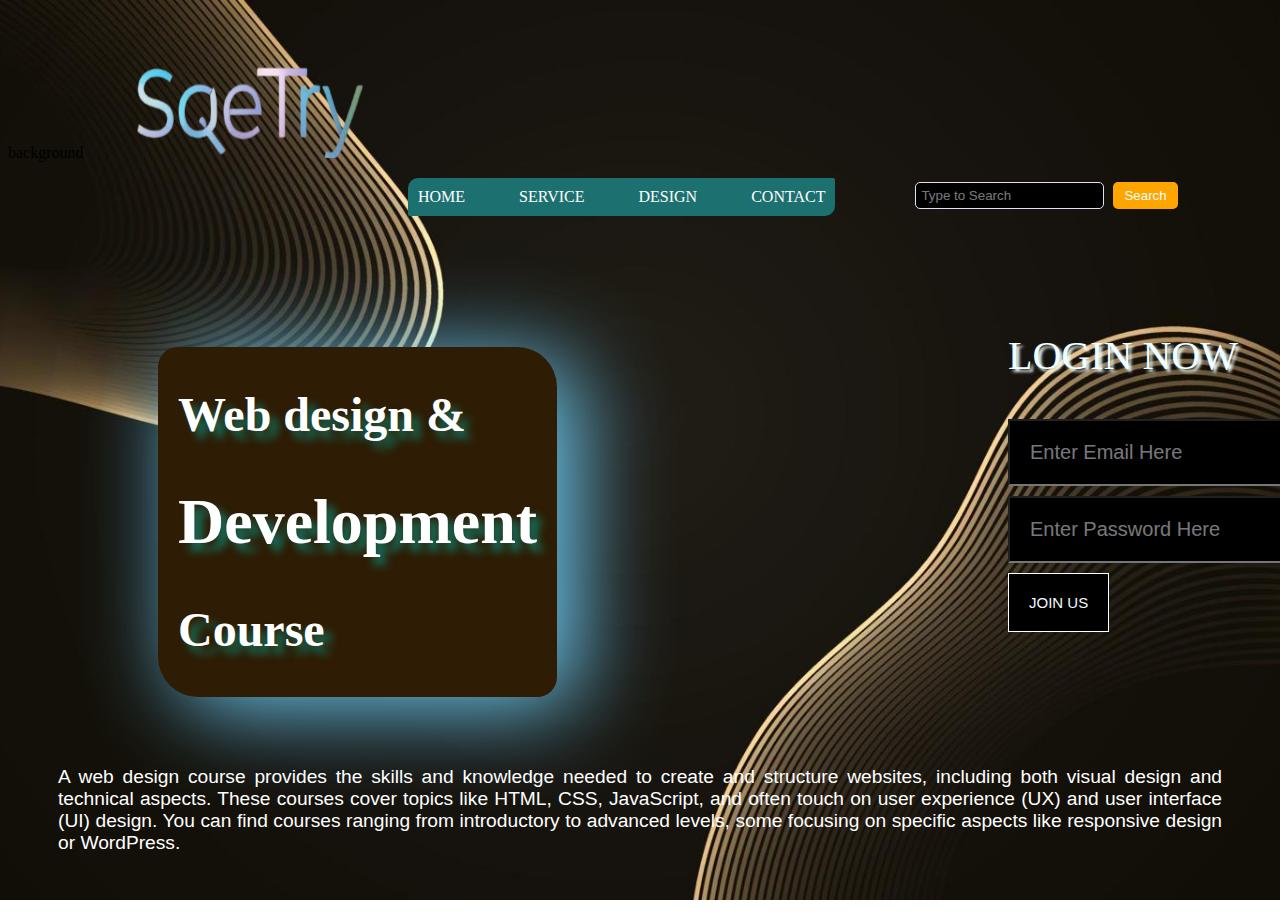
<file: 1.html>
<!DOCTYPE html>
<html lang="en">

<head>
  <meta charset="UTF-8">
  <meta name="viewport" content="width=device-width, initial-scale=1.0">
  <title>Web Development</title>
  <link rel="stylesheet" href="styles/1.css">
  <link rel="shortcut icon" href="images/3d-home-icon-free-png.webp" type="image/x-icon">
  background
</head>

<body>
 
    <!-- naimul's photo -->
    <img src="images/sqetry.png" height="100" width="250" style="margin-left:30px ; margin-top: 50px;" >

   <div class="first">
  <p class="menu">home service design contact </p>
    <search>
      <form><input type="search" placeholder="Type to Search" id="searchq">
        <input type="submit" value="Search" id="search">
      </form>
    </search>

  </p>
  </div>
     </div>
    <div class="login">
      <p class="one">LOGIN NOW</p>
    <form action="login" class="form">
      <input type="text" name="" id="email" placeholder="Enter Email Here">
 <br><input type="text" name="" id="pass" placeholder="Enter Password Here">
    </form>
  <input type="submit" id = "join"value="JOIN US">

  </div>
<!-- <div class="login">
    <form action="login" class="form">
      <input type="text" name="" id="email" value="Enter Email Here">
 <br><input type="text" name="" id="pass" value="Enter Password Here">
    </form>
  <input type="submit" id = "join"value="JOIN US">

  </div> -->
 
  <div class="heading">
  
    <h2 class="h2">Web design &</h2>

    <h1 id="h1">Development</h1>
    <h2 class="h2">Course</h2>


 </div>
    <p class="para1">
      A web design course provides the skills and knowledge needed to create and structure websites, including both
      visual design and technical aspects. These courses cover topics like HTML, CSS, JavaScript, and often touch on
      user experience (UX) and user interface (UI) design. You can find courses ranging from introductory to advanced
      levels, some focusing on specific aspects like responsive design or WordPress.


    </p>
  

  
 


</body>

</html>
</file>
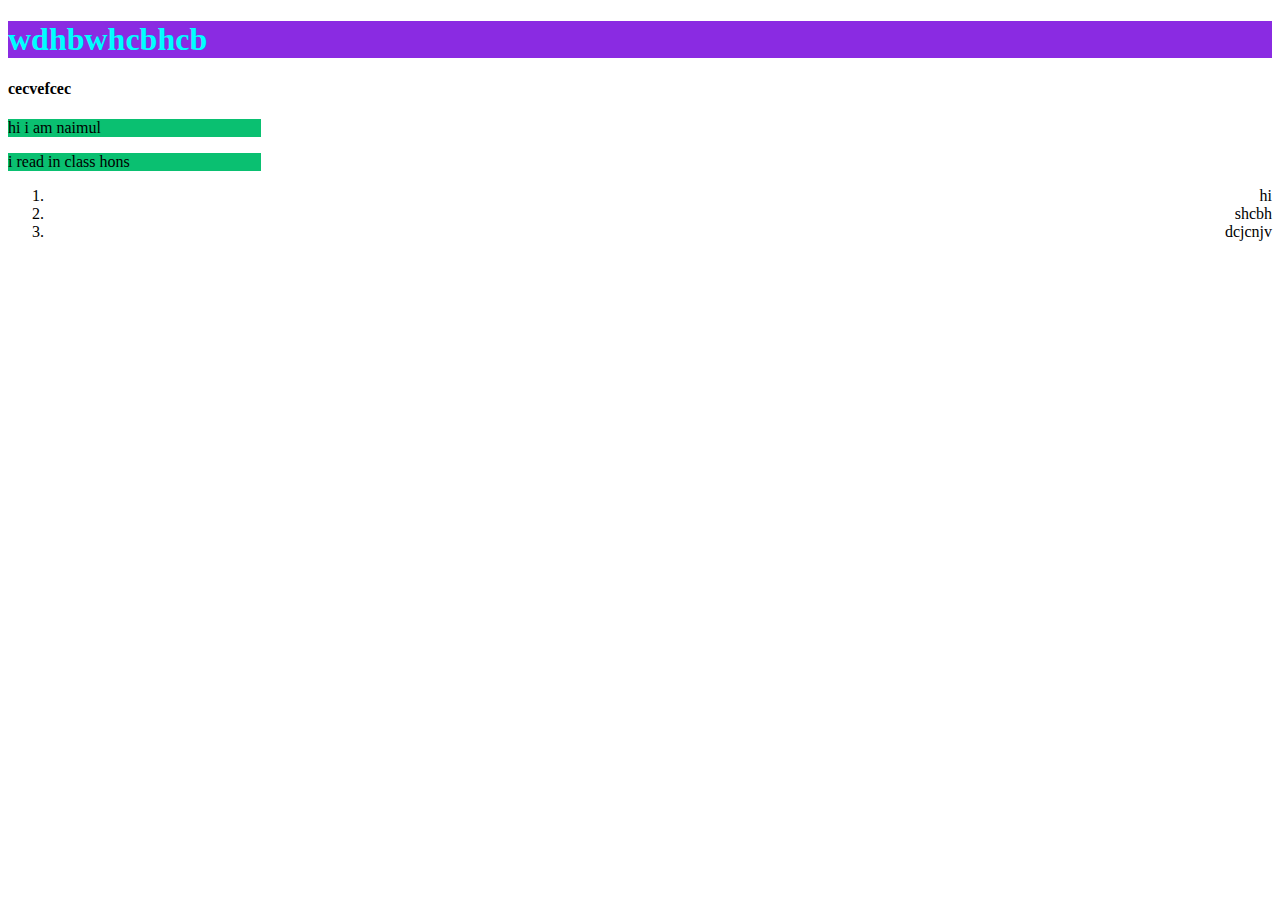
<file: first.html>
<!DOCTYPE html>
<html lang="en">
<head>
    <meta charset="UTF-8">
    <meta name="viewport" content="width=device-width, initial-scale=1.0">
    <title>Document</title>
    <style>
        h1{
            color: aqua;
        }
        #new{
            background-color: blueviolet;
        }
        p{
            background-color: rgb(10, 192, 113);
            width: 20%;
        }
        li{
            text-align: right;
        }
    </style>
</head>
<body>
    <h1 id="new">wdhbwhcbhcb</h1>
    <h4>cecvefcec</h4>
    <p>hi i am naimul</p>
    <p>i read in class hons</p><ol>
        <li>hi
        
        </li>
        <li>shcbh</li>
        <li>dcjcnjv</li>
    </ol>

</body>
</html>
</file>
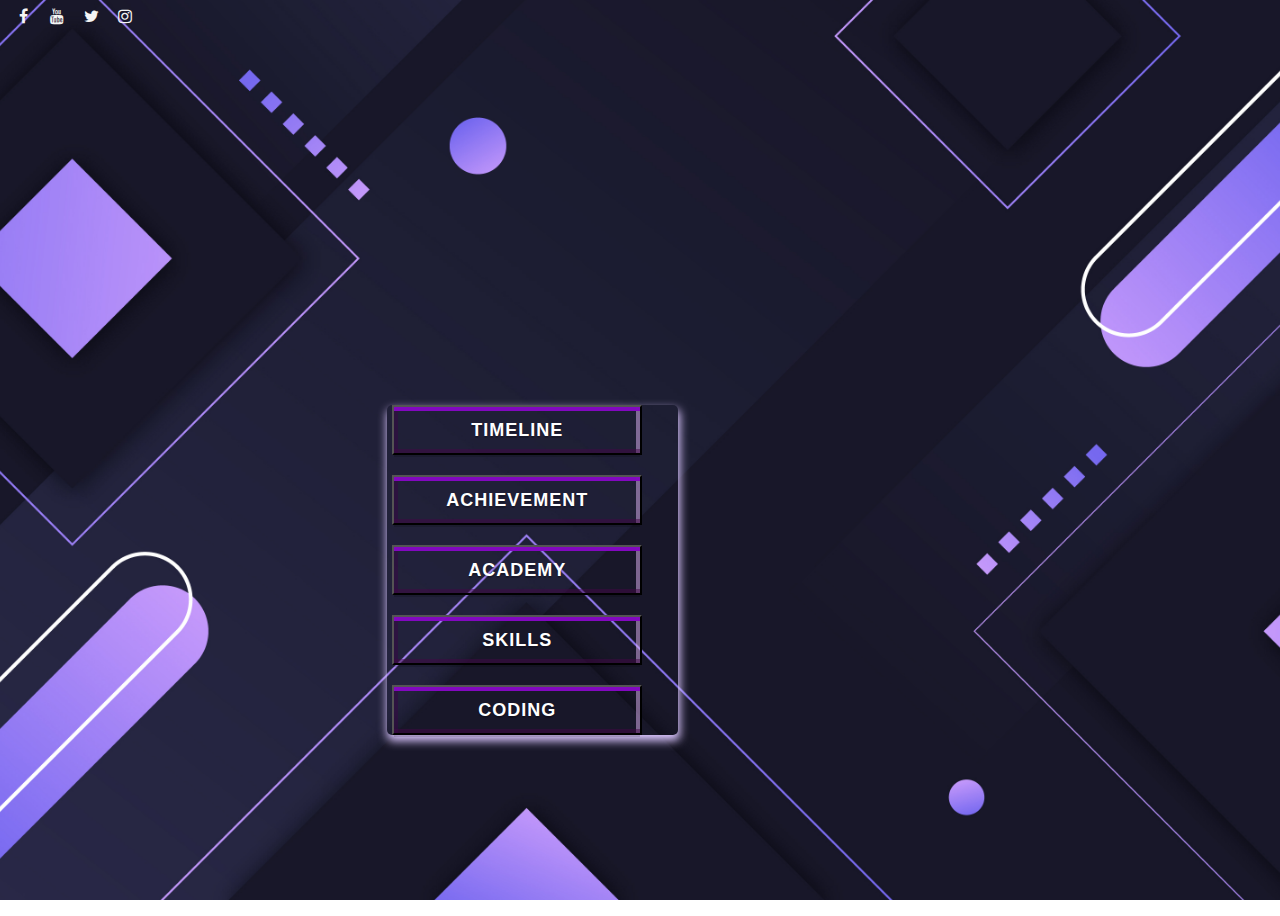
<file: home.html>
<!DOCTYPE html>
<html lang="en">

<head>
    <meta charset="UTF-8">
    <meta name="viewport" content="width=device-width, initial-scale=1.0">
    <title>My first project </title>
    <link rel="stylesheet" href="styles/page1.css">
    <link rel="stylesheet" href="https://cdnjs.cloudflare.com/ajax/libs/font-awesome/4.7.0/css/font-awesome.min.css">
</head>

<body>
    

    <a href="#" class="fa fa-facebook"></a>
        <a href="#" class="fa fa-youtube"></a>
        <a href="#" class="fa fa-twitter"></a>
        <a href="#" class="fa fa-instagram"></a>





    <div class="jk">

        <button class="button">Timeline</button> <button class="button">Achievement</button>
        <button class="button">Academy</button> <button class="button">Skills</button> <button
            class="button">Coding</button>
    </div>

    <!-- <div class="con">

       
    </div> -->

</body>

</html>
</file>
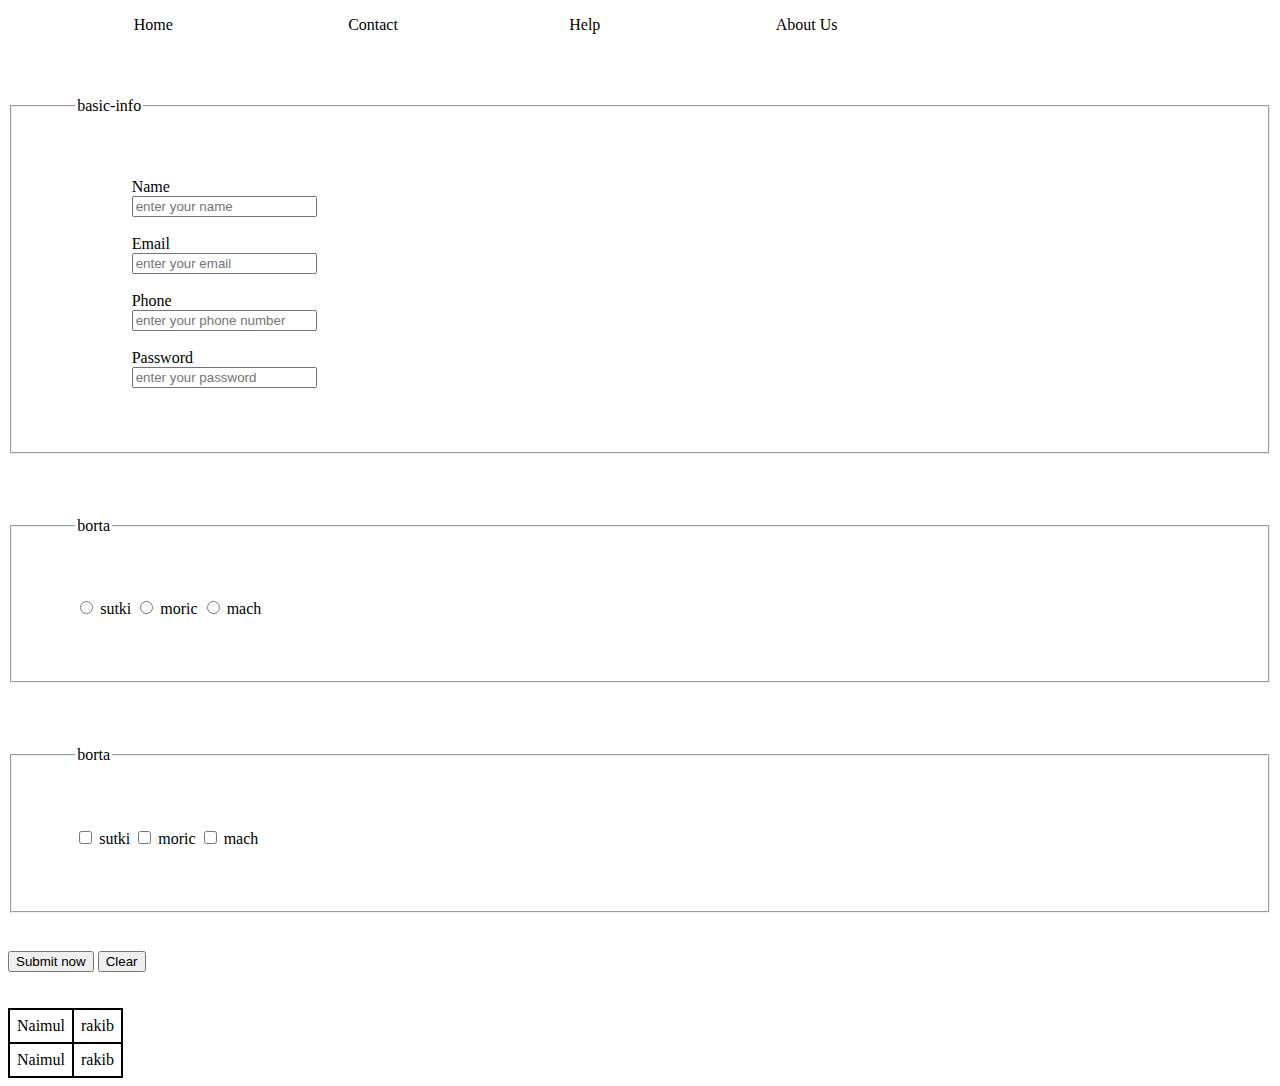
<file: module4.html>
<!DOCTYPE html>
<html lang="en">
<head>
    <meta charset="UTF-8">
    <meta name="viewport" content="width=device-width, initial-scale=1.0">
    <title>Document</title>
    <link rel="stylesheet" href="styles/module4.css">
</head>

<header></header>
<main>


<nav>

    <ul><li>Home</li> <li>Contact</li><li>Help</li> <li>About Us</li></ol>
</nav>
<!-- form -->

<form class="basic-info">

    <fieldset class="details"><legend>basic-info</legend>
    <label for="name">Name</label>
    <input type="text" name="name" id="name" placeholder="enter your name"><br>
    <label for="email">Email</label>
    <input type="text" name="email" id="email" placeholder="enter your email">
    <br><label for="phone">Phone</label>
    <input type="text" name="phone" id="phone" placeholder="enter your phone number">
   <br> <label for="password">Password</label>
    <input type="text" name="password" id="password" placeholder="enter your password">
    
    </fieldset>
    <fieldset><legend>borta</legend>
      <input type="radio" name="borta" id="sutki">
      <label for="sutki">sutki</label>
        <input type="radio" name="borta" id="moric">
      <label for="moric">moric</label>
        <input type="radio" name="borta" id="mach">
      <label for="mach">mach</label>

    
    </fieldset>
      <fieldset><legend>borta</legend>
      <input type="checkbox" name="borta" id="sutki">
      <label for="sutki">sutki</label>
        <input type="checkbox" name="borta" id="moric">
      <label for="moric">moric</label>
        <input type="checkbox" name="borta" id="mach">
      <label for="mach">mach</label>

    
    </fieldset>
    <input type="submit" value="Submit now">
    <input type="reset" value="Clear">
    </main>
</form>



<br><br>
<table>
<tbody>
  <tr> <td>Naimul</td> <td>rakib</td> </tr>

  <tr> <td>Naimul</td> <td>rakib</td> </tr>
</tbody>
</table>


<body>
    
</body>
</html>
</file>
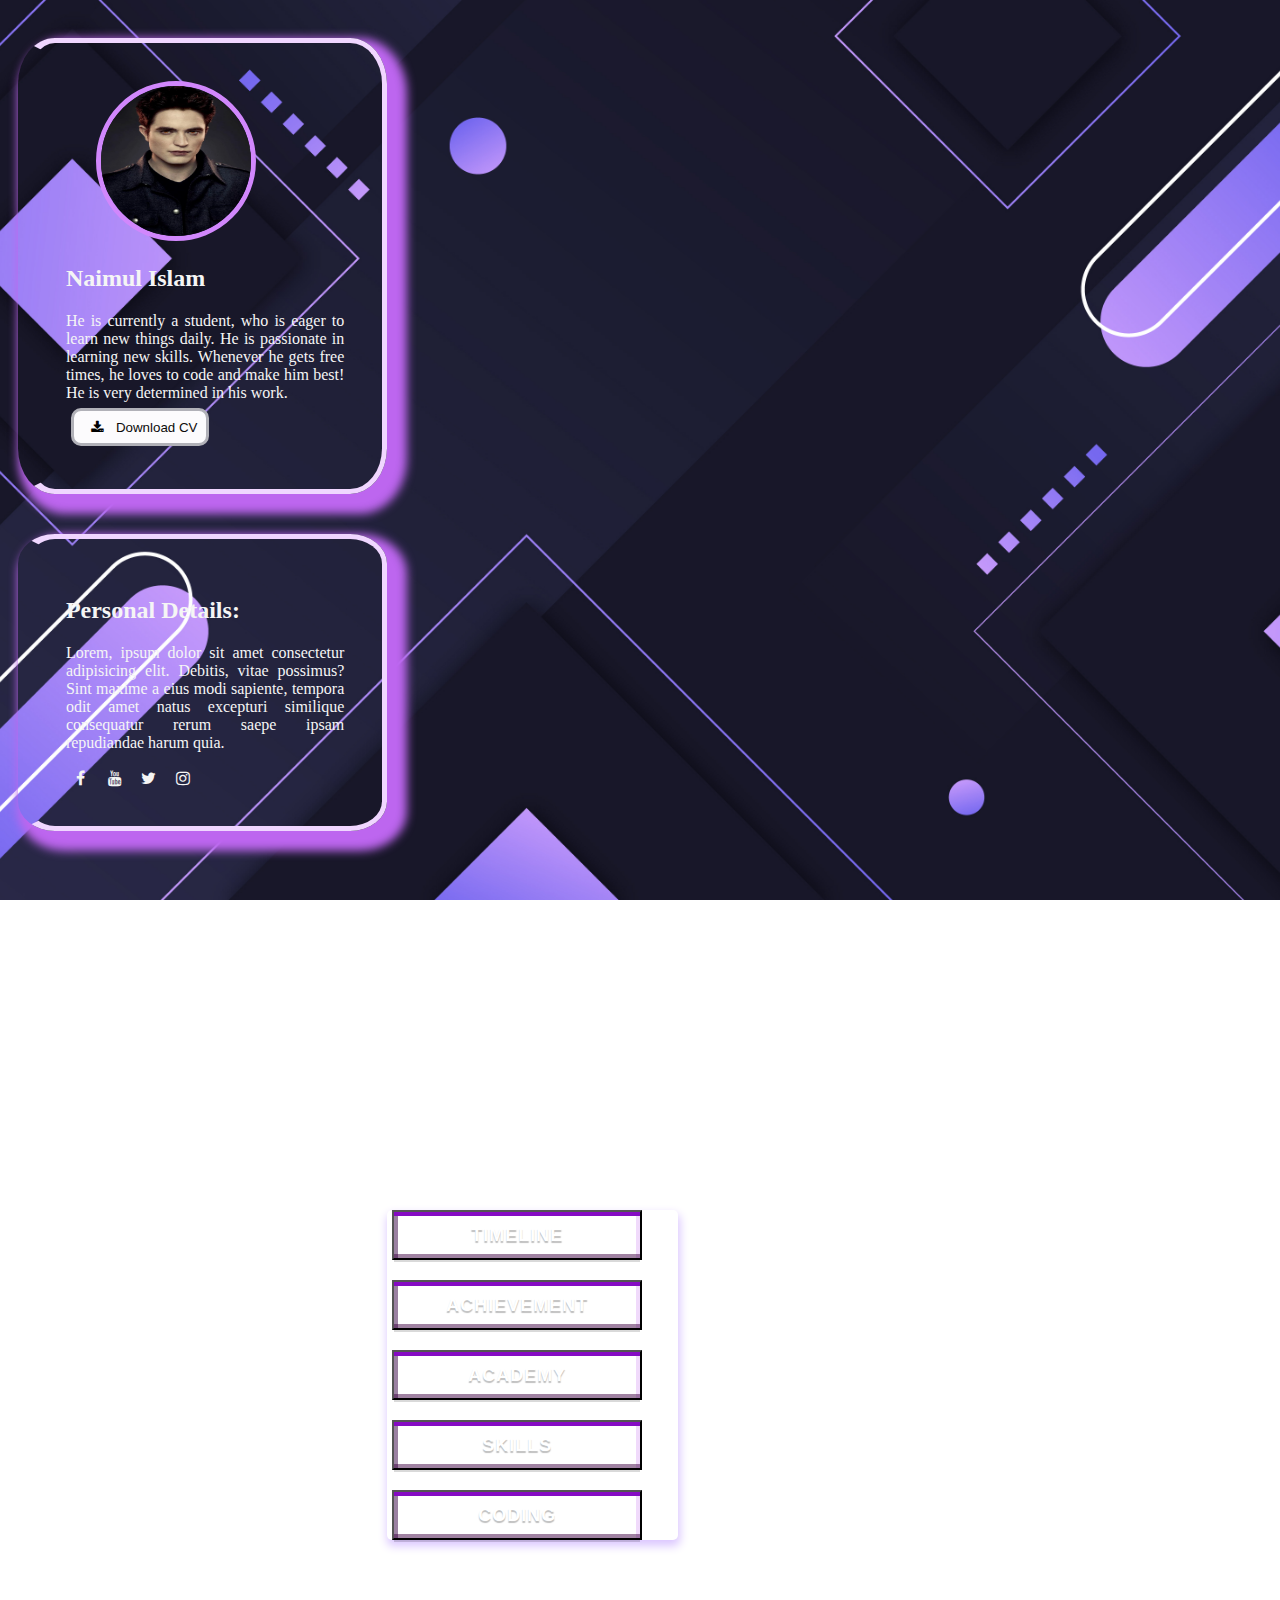
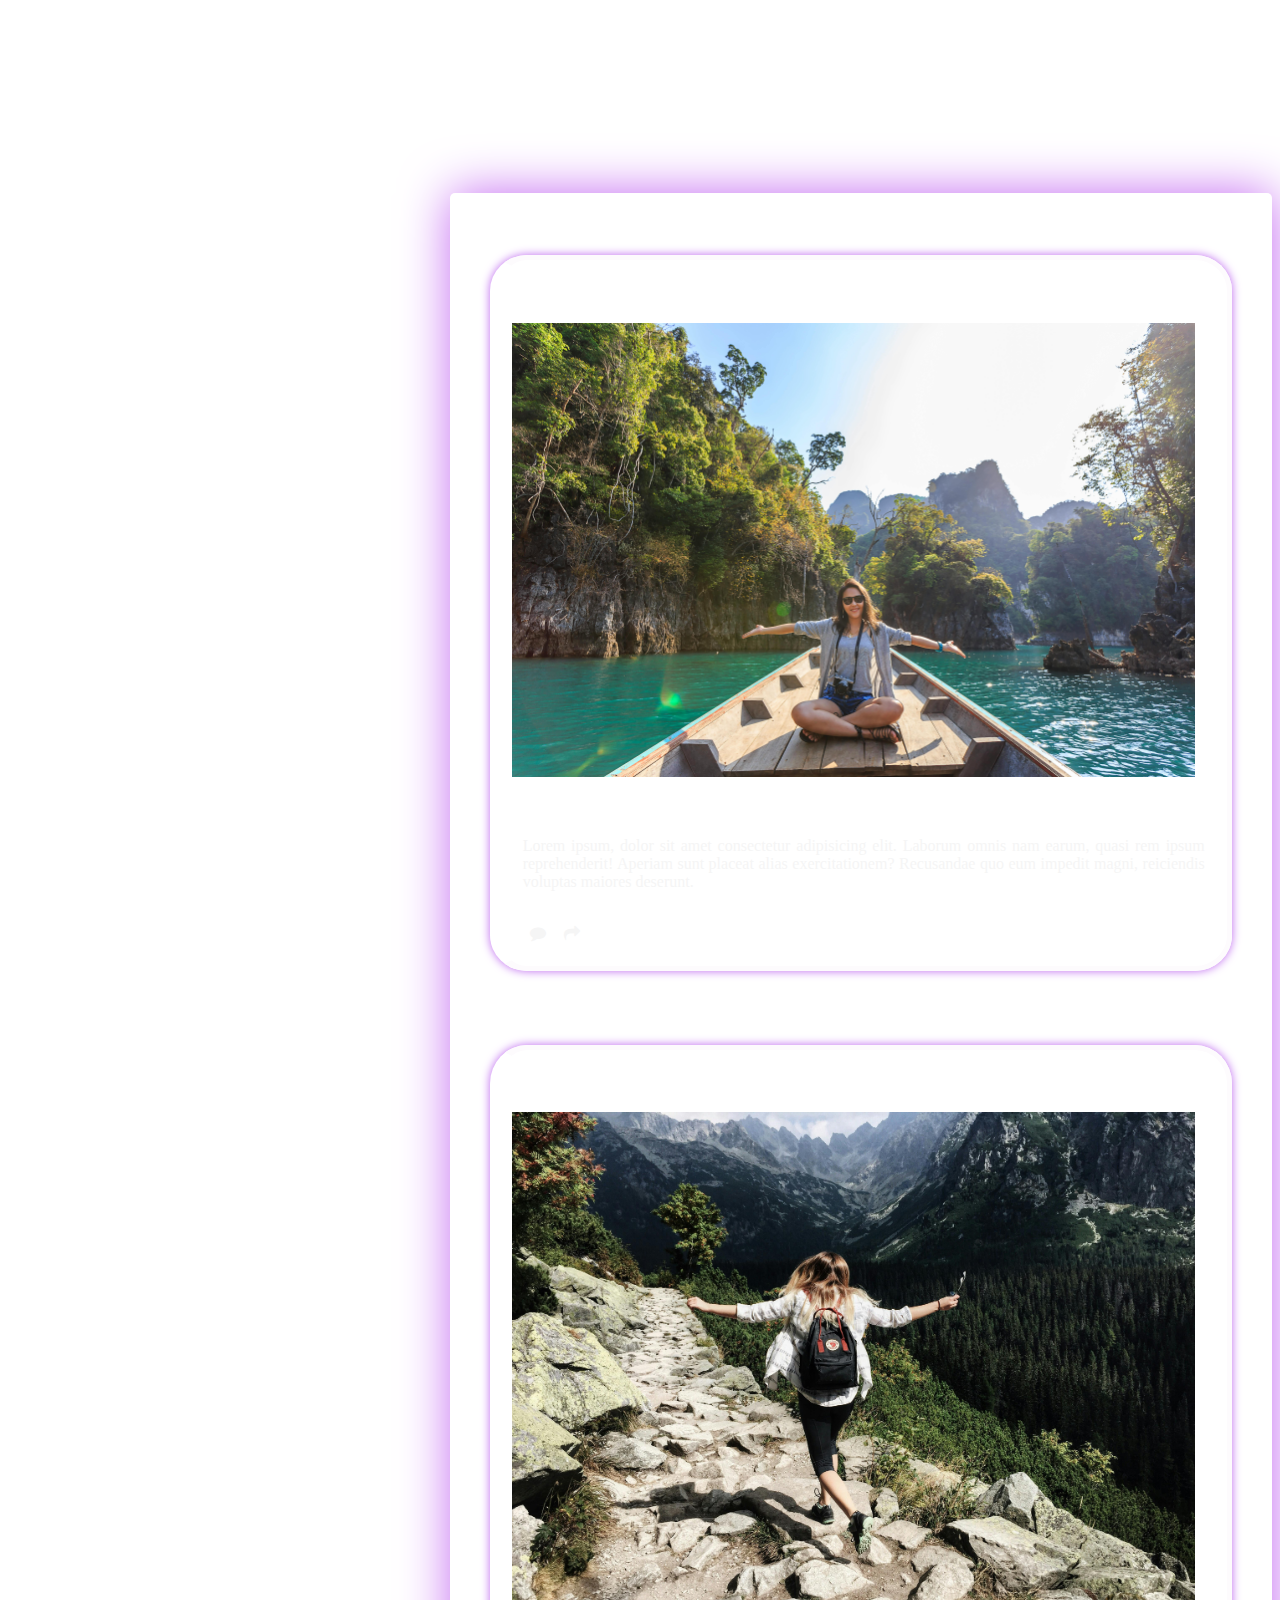
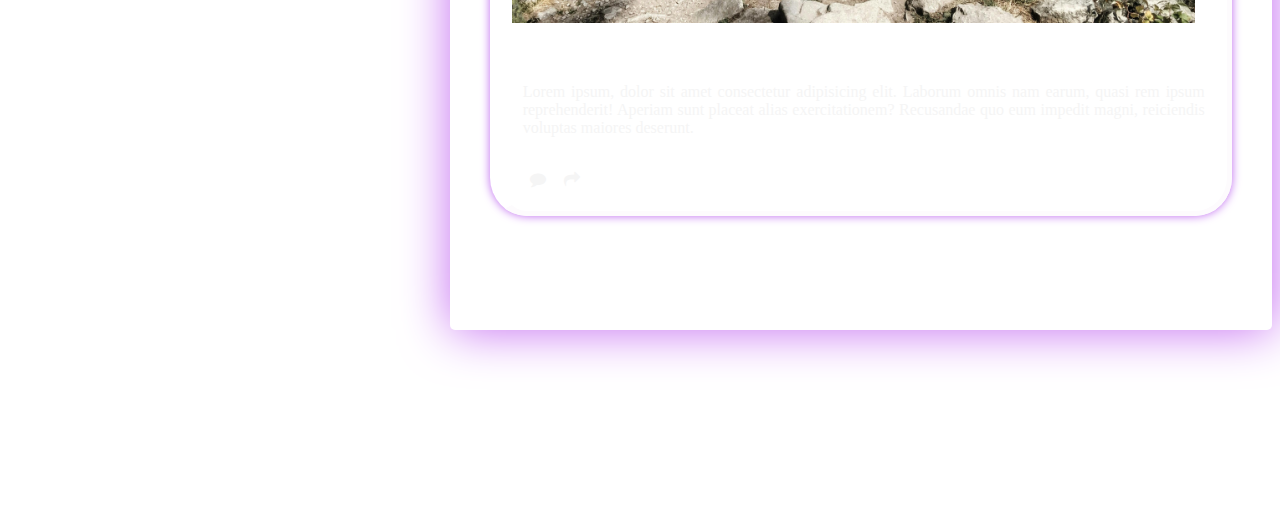
<file: page1.html>
<!DOCTYPE html>
<html lang="en">

<head>
    <meta charset="UTF-8">
    <meta name="viewport" content="width=device-width, initial-scale=1.0">
    <title>My first project </title>
    <link rel="stylesheet" href="styles/page1.css">
    <link rel="stylesheet" href="https://cdnjs.cloudflare.com/ajax/libs/font-awesome/4.7.0/css/font-awesome.min.css">
</head>

<body>
    <div class="pd">
        <img src="images/twilight.webp" class="profile" height="150px" width="150px"><br>
        <h2>Naimul Islam</h2>
        <p>He is currently a student, who is eager to learn new things daily.
            He is passionate in learning new skills. Whenever he gets free times, he loves to code and make him best!
            He is very determined in his work.

        </p>
        <button class="CV"><a href="#" class="fa fa-download" id="download"></a> Download CV</button>

    </div>

    <div class="p">
        <h2>Personal Details:</h2> Lorem, ipsum dolor sit amet consectetur adipisicing elit. Debitis, vitae possimus?
        Sint maxime a eius modi
        sapiente, tempora odit amet natus excepturi similique consequatur rerum saepe ipsam repudiandae harum quia.
        <br><br><a href="#" class="fa fa-facebook"></a>
        <a href="#" class="fa fa-youtube"></a>
        <a href="#" class="fa fa-twitter"></a>
        <a href="#" class="fa fa-instagram"></a>
    </div>





    <div class="jk">

        <button class="button">Timeline</button> <button class="button">Achievement</button>
        <button class="button">Academy</button> <button class="button">Skills</button> <button
            class="button">Coding</button>
    </div>

    <div class="con">

        <div class="post">

       
            <img src="images/travel.jpg" class="image" alt="" height="100%" width="100%" >
        <br>
         <p>Lorem ipsum, dolor sit amet consectetur adipisicing elit. Laborum omnis nam earum, quasi rem ipsum
            reprehenderit! Aperiam sunt placeat alias exercitationem? Recusandae quo eum impedit magni, reiciendis
            voluptas maiores deserunt.</p> <br>
       <div class="like"> 

        <a href="#" class="fa fa-comment"></a>
        <a href="#" class="fa fa-share" id="oi"></a></div>
        
        
        
        </div>
         <div class="post">

       
            <img class="image" src="images/travel 2.jpg" class="image" alt="" height="100%" width="100%" >
        <br>
         <p>Lorem ipsum, dolor sit amet consectetur adipisicing elit. Laborum omnis nam earum, quasi rem ipsum
            reprehenderit! Aperiam sunt placeat alias exercitationem? Recusandae quo eum impedit magni, reiciendis
            voluptas maiores deserunt.</p> <br>
       <div class="like"> 

        <a href="#" class="fa fa-comment"></a>
        <a href="#" class="fa fa-share" id="oi"></a></div>

    </div>

</body>

</html>
</file>
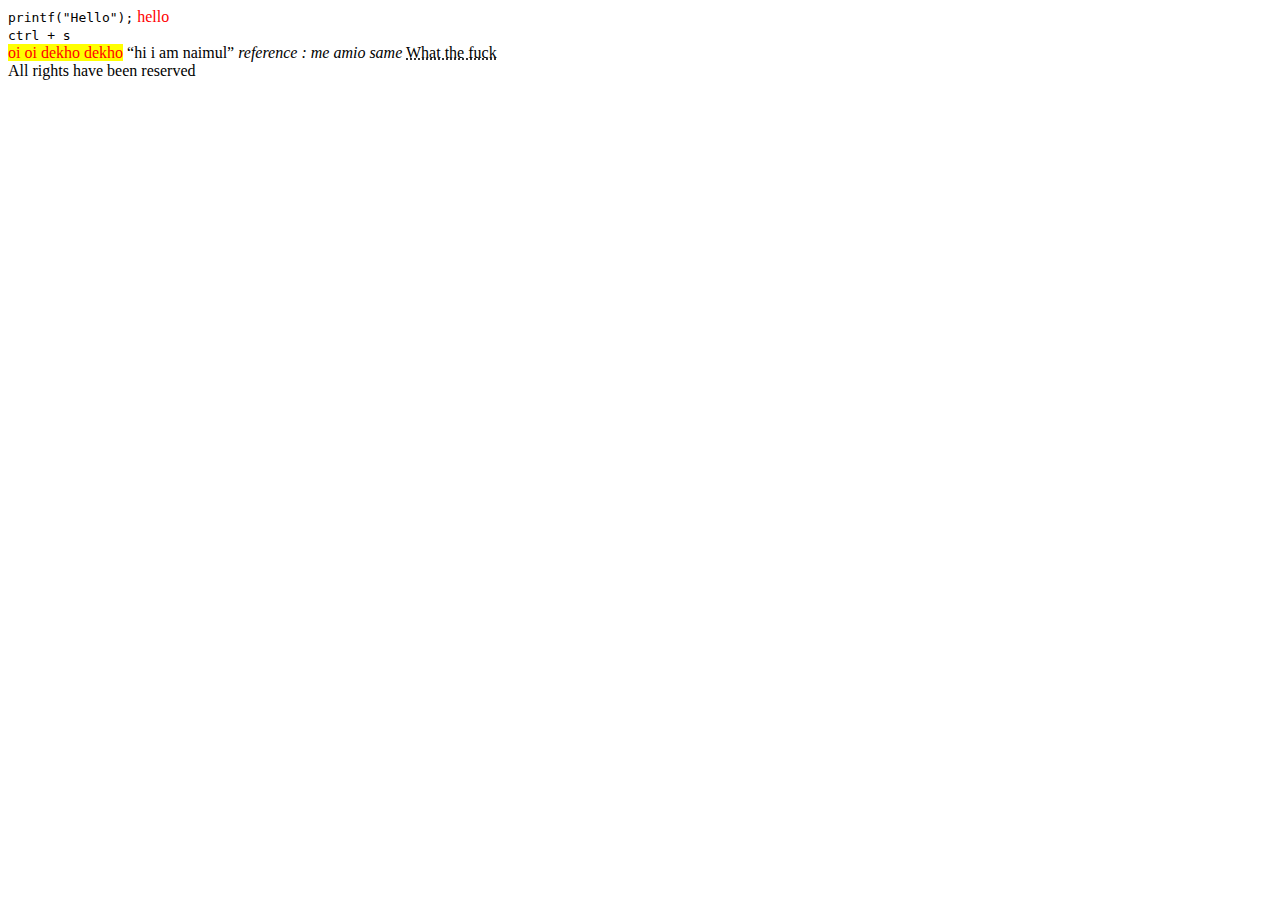
<file: structure.html>
<!DOCTYPE html>
<html lang="en">
<head>
    <meta charset="UTF-8">
    <meta name="structure" content="width=device-width, initial-scale=1.0">
    <link rel="shortcut icon" href="images/3d-home-icon-free-png.webp" type="image/x-icon">
    <title>A Page</title>
</head>
<body>

    <code>printf("Hello");</code>
<span style="color: red;">hello</span>
<br>
<kbd>ctrl + s</kbd>
<br>

<mark style="color:red">oi oi dekho dekho</mark>
<q>hi i am naimul</q>
<cite>reference : me </cite> <i>amio same</i>
<abbr title="WTF">What the fuck</abbr>
    <footer>All rights have been reserved</footer>
</body>
</html>
</file>
<file: styles/1.css>
.first{
    display: inline-flex;
    margin-top: px;
    
}
body {
            background-image: url('../images/webbg.jpg'); /* Replace with your image path/URL */
            background-size: cover; /* Scales image to cover the entire background */
            background-position: center; /* Centers the image */
            background-repeat: no-repeat; /* Prevents image repetition */
            background-attachment: fixed; /* Keeps image fixed during scroll */
            min-height: 100vh; /* Ensures body takes full viewport height */
        }
.main{margin-top: 50px;
font-size: xx-large;
color: red;
text-shadow: 1px 1px  red;

margin-left: 30px;
font-family: Cambria, Cochin, Georgia, Times, 'Times New Roman', serif;}

.menu{
    text-align: left;
    margin-left: 400px;
   text-transform: uppercase;
    word-spacing: 50px;
    background-color: rgb(29, 112, 112);
    color: white;
    border: 10px solid rgb(29, 112, 112);
    border-radius: 10px 2px;
    display: inherit;
    
}
#search{margin-top: 20px;
    margin-left: 5px;
    background-color: orange;
    border: 5px orange solid;
    color: azure;
    border-radius: 5px;
    
}

.heading{
    display: inline-block;
    font-family: 'Times New Roman', Times, serif;
    border: 20px 10px  whitesmoke rgb(14, 14, 67);
    font-size: xx-large;
    margin-left: 150px;
    margin-right: 800px;
    background-color: rgb(46, 28, 4);
    padding-left: 20px;
    padding-right: 20px;
    border-radius: 20px 40px;
    color: white;
    box-shadow: 20px 10px 90px rgb(111, 207, 249);
    text-shadow: 8px 8px 8px rgb(20, 113, 94);
    margin-bottom: 0px;
    margin-top: -600px;

}
#searchq{
    margin-top: 00px;
    margin-left: 80px;
    border:  1px solid;
    border-radius: 5px;
    padding: 5px;
    color: rgb(225, 225, 241);
    background-color: black;
}
input::placeholder { color: rgb(237, 236, 243); 
       opacity: 0.5;            
}

.one{margin-left: 0px;
    font-size: 40px;
    text-align: justify;
   
    
}


.login
{  margin-top: 100px;
    margin-left: 1000px;
   color: blacks;
  color: azure;
  text-shadow: 3px 3px 3px;
   


}
#email{
    background-color: black;
    color: aliceblue;
   /* border-bottom: 1px solid white; */
   font-size: 20px;
   padding: 20px;
}

#pass{margin-top: 10px;
    background-color: black;
    color: aliceblue;
   ;
     font-size: 20px;
   padding: 20px;
    
}
#join{margin-top: 10px;
     font-size: 15px;
     margin-left:0px;
   padding: 20px;

    background-color: black;
    color: aliceblue;
    border: 1px solid white;
    
}

.para1{

    color: white;
    font-size: larger;
    text-align: justify;
    font-family: Verdana, Geneva, Tahoma, sans-serif;
    padding: 50px;

}
</file>
<file: styles/page1.css>
body {
            background-image: url('../images/3395620.jpg'); /* Replace with your image path/URL */
            background-size: cover; /* Scales image to cover the entire background */
            background-position: center; /* Centers the image */
            background-repeat: no-repeat; /* Prevents image repetition */
            background-attachment: fixed; /* Keeps image fixed during scroll */
            min-height: 100vh; /* Ensures body takes full viewport height */
        }

.profile{border-radius:50%;
    margin-left: 30px;
    border: 5px #d187fc solid;
    

}
.pd, .p {  border: 5px solid #f0d6ff;
    border-left: 10px solid transparent;
    /* border-right: 20px solid rgb(4, 10, 82); */

   border-radius: 10%;
   margin-left: 10px;
   margin-top: 3%;
   color: whitesmoke;


    box-shadow: 10px 10px 10px 10px  #bd66ef;
    margin-right:70% ;
    text-align: justify;
    padding: 3%;
  

}


p{
  text-shadow: 5px 5px 5px 5px black;
}
.fa {
  font-size: 30px;
  width: 30px;
  text-align: center;
  text-decoration: none;
  border-radius: 50%;
  color: whitesmoke;
}


#download{
  color: black;
  
}
.CV{
    border: 1px rgb(3, 3, 23) solid;
    background-color: rgb(252, 251, 253);
    padding: 3%;
    color: rgb(12, 11, 11);
    text-decoration: solid;
    text-overflow: ellipsis;
    border-radius: 10px;
    border-style: ridge;
    border: 3px solid  rgb(177, 177, 184);
    
    

}

.personal-details{
    margin-top: 60px;
    text-decoration: underline;
    
    font-weight: 600;
    font-size: larger;
}
.p{
    margin-top: 40px;
}
.jk{
    margin-top: 30%;
    margin-left: 30%;
    margin-right:47%;
   
    background-color: transparent;
    
    border-radius: 5px;
    
    margin-bottom: 20%;
    box-shadow: 1px 5px 10px 1px rgb(219, 198, 255);
}
button{

    margin-left: 5px;
    color: whitesmoke;
   margin-right:-30%;
   margin-bottom: 2%;
   margin-top: -10%;
  
  
}

.button {
  font-size: 18px;
  /* background-color: #008542; */
  color: #fff;
  text-shadow: 0 2px 1px rgb(0 0 0 / 25%);
  display: block;
  align-items: center;
  justify-content: center;
  position: relative;
  background-color: transparent;
  height: 50px;
  width: 250px;
 margin-top: 20px;
  z-index: 1;
  user-select: none;
  cursor: pointer;
  text-transform: uppercase;
  letter-spacing: 1px;
  white-space: unset;
  padding: 0.8rem 1.5rem;
  text-decoration: none;
  font-weight: 900;
  transition: all 0.7s cubic-bezier(0, 0.8, 0.26, 0.99);
}

.button:before {
  position: absolute;
  pointer-events: none;
  top: 0;
  left: 0;
  display: block;
  width: 100%;
  height: 100%;
  content: "";
  transition: 0.7s cubic-bezier(0, 0.8, 0.26, 0.99);
  z-index: -1;

  box-shadow: 0 -4px rgba(65, 6, 70, 0.5) inset,
    0 4px rgba(132, 8, 194, 0.99) inset, -4px 0 rgba(226, 181, 248, 0.5) inset,
    4px 0 rgba(56, 4, 70, 0.5) inset;
}

.button:after {
  position: absolute;
  pointer-events: none;
  top: 0;
  left: 0;
  display: block;
  width: 100%;
  height: 100%;
  content: "";
  box-shadow: 0 4px 0 0 rgb(0 0 0 / 15%);
  transition: 0.7s cubic-bezier(0, 0.8, 0.26, 0.99);
}

.button:hover:before {
  box-shadow: 0 -4px rgb(0 0 0 / 50%) inset, 0 4px rgb(255 255 255 / 20%) inset,
    -4px 0 rgb(255 255 255 / 20%) inset, 4px 0 rgb(0 0 0 / 50%) inset;
}

.button:hover:after {
  box-shadow: 0 4px 0 0 rgb(0 0 0 / 15%);
}

.button:active {
  transform: translateY(4px);
}

.button:active:after {
  box-shadow: 0 0px 0 0 rgb(0 0 0 / 15%);
}


.con{margin-top: 5%;    margin-left: 35%;
    margin-right: -0%;
   margin-bottom: 200px;
    background-color: transparent;
    
    border-radius: 5px;
    color: white;
    
    
    box-shadow: 1px 0px 50px 0px rgb(195, 103, 241);
    padding: 40px;
    

}

.post
{
border: 5px solid #fdfbfd;
    border-left: 10px solid transparent;
   

   border-radius:5%;
   /* /* margin-left: 10px; */
   margin-top: 3%; 
   color: whitesmoke;
   margin-bottom: 10%;


    box-shadow: 0px 0px 10px 0px  #bd66ef;

    text-align: justify;
    padding: 3%;
}
.image{ margin: 40px;
  margin-left:-1.5%;
}
#oi{
 margin-right: 20%;
}
</file>
<file: styles/module4.css>
nav li{
    list-style: none;
    display: inline;
    margin: 7%;
}
nav li:hover{
    background-color: aqua;
    border: 1px black solid;
    border-radius: 5px;
box-shadow: 1px 1px 1px 1px greenyellow;
}

main form .details input{ 
   
    /* margin-left: 10%; */
  

}
main form .details input, main form .details label{

  display: block;
  margin-left: 5%;
}

input[type=submit]{
    margin-top: 3%;
    display: inline;
}


fieldset{
    margin-top: 5%;
    padding: 5%;
}

table {
  border-collapse: collapse;
}
tbody td {
  border: 2px solid black;
  padding: 7px;
}
</file>
